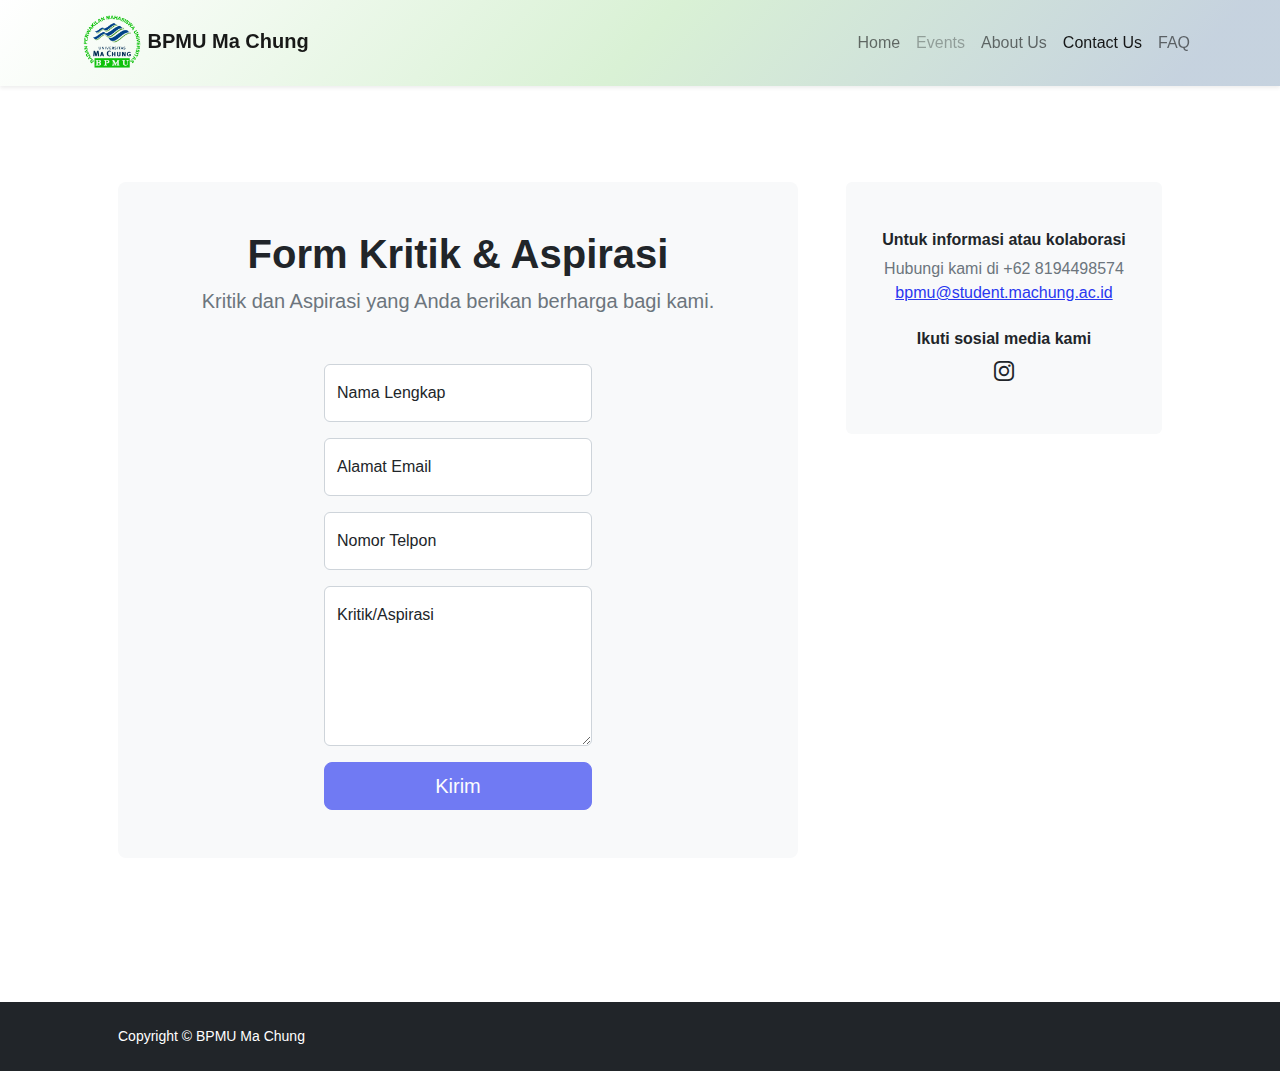
<file: contactus.html>
<!DOCTYPE html>
<html lang="en">
    <head>
        <meta charset="utf-8" />
        <meta name="viewport" content="width=device-width, initial-scale=1, shrink-to-fit=no" />
        <meta name="description" content />
        <meta name="author" content />
        <title>Badan Perwakilan Mahasiswa Universitas Ma Chung</title>
        <!-- Favicon-->
        <link rel="icon" type="image/x-icon" href="assets/img/logo.png" />
        <!-- Bootstrap icons-->
        <link href="https://cdn.jsdelivr.net/npm/bootstrap-icons@1.5.0/font/bootstrap-icons.css" rel="stylesheet" />
        <!-- Core theme CSS (includes Bootstrap)-->
        <link href="css/styles.css" rel="stylesheet" />

    <style>
    .navbarbpmu {
        background: rgb(255,255,255);
        background: linear-gradient(132deg, rgba(255,255,255,1) 0%, rgba(79,190,60,0.217546393557423) 50%, rgba(4,59,114,0.2259497549019608) 92%);
      }

    </style> 
    </head>
    <body class="d-flex flex-column">
     <main class="flex-shrink-0">
           <!-- Nav Bar Start -->
    <nav class="navbar sticky-top shadow-sm navbar-expand-lg bg-body-tertiary navbarbpmu bg-white">
        <div class="container">
          <a class="navbar-brand fw-bold" href="index.html">
            <img src="assets/img/logo.png" alt="Logo" width="60" height="60" class="d-inline-block align-text-center"> BPMU Ma Chung
          </a>
          <button class="navbar-toggler" type="button" data-bs-toggle="collapse" data-bs-target="#navbarSupportedContent" aria-controls="navbarSupportedContent" aria-expanded="false" aria-label="Toggle navigation">
            <span class="navbar-toggler-icon"></span>
          </button>
          <div class="collapse navbar-collapse justify-content-end" id="navbarSupportedContent">
            <ul class="navbar-nav">
              <li class="nav-item">
                <a class="nav-link" href="index.html">Home</a>
              </li>
              <li class="nav-item">
                <a class="nav-link disabled" href="eventsbpmu.html">Events</a>
              </li>
              <li class="nav-item">
                <a class="nav-link" aria-expanded="false" href="aboutbpmu.html">About Us</a>
              </li>
              <li class="nav-item">
                <a class="nav-link active " aria-current="page" href="contactus.html">Contact Us</a>
              </li>
              <li class="nav-item">
                <a class="nav-link " aria-expanded="false" href="faq.html">FAQ</a>
              </li> 
            </ul>
          </div>
        </div>
      </nav>
            <!-- Page content-->
            <section class="py-5">
                <div class="container px-5 my-5">
                    <div class="row gx-5">
                        <div class="col-xl-8">
                    <!-- Contact form-->
                        <div class="bg-light rounded-3 py-5 px-4 px-md-5 mb-5">
                        <div class="text-center mb-5">
                            <h1 class="fw-bolder">Form Kritik & Aspirasi</h1>
                            <p class="lead fw-normal text-muted mb-0">Kritik dan Aspirasi yang Anda berikan berharga bagi kami.</p>
                        </div>
                        <div class="row gx-5 justify-content-center">
                            <div class="col-lg-8 col-xl-6">
                                <!-- * * * * * * * * * * * * * * *-->
                                <!-- * * SB Forms Contact Form * *-->
                                <!-- * * * * * * * * * * * * * * *-->
                                <!-- This form is pre-integrated with SB Forms.-->
                                <!-- To make this form functional, sign up at-->
                                <!-- https://startbootstrap.com/solution/contact-forms-->
                                <!-- to get an API token!-->
                                <form id="contactForm" data-sb-form-api-token="API_TOKEN">
                                    <!-- Name input-->
                                    <div class="form-floating mb-3">
                                        <input class="form-control" id="name" type="text" placeholder="Silakan isi nama Anda..." data-sb-validations="required" />
                                        <label for="name">Nama Lengkap</label>
                                        <div class="invalid-feedback" data-sb-feedback="name:required">A name is required.</div>
                                    </div>
                                    <!-- Email address input-->
                                    <div class="form-floating mb-3">
                                        <input class="form-control" id="email" type="email" placeholder="nama@example.com" data-sb-validations="required,email" />
                                        <label for="email">Alamat Email</label>
                                        <div class="invalid-feedback" data-sb-feedback="email:required">An email is required.</div>
                                        <div class="invalid-feedback" data-sb-feedback="email:email">Email is not valid.</div>
                                    </div>
                                    <!-- Phone number input-->
                                    <div class="form-floating mb-3">
                                        <input class="form-control" id="phone" type="tel" placeholder="08***********" data-sb-validations="required" />
                                        <label for="phone">Nomor Telpon</label>
                                        <div class="invalid-feedback" data-sb-feedback="phone:required">A phone number is required.</div>
                                    </div>
                                    <!-- Message input-->
                                    <div class="form-floating mb-3">
                                        <textarea class="form-control" id="message" type="text" placeholder="Enter your message here..." style="height: 10rem" data-sb-validations="required"></textarea>
                                        <label for="message">Kritik/Aspirasi</label>
                                        <div class="invalid-feedback" data-sb-feedback="message:required">A message is required.</div>
                                    </div>
                                    <!-- Submit success message-->
                                    <!---->
                                    <!-- This is what your users will see when the form-->
                                    <!-- has successfully submitted-->
                                    <div class="d-none" id="submitSuccessMessage">
                                        <div class="text-center mb-3">
                                            <div class="fw-bolder">Formulir berhasil dikirim!</div>
                                           Terima kasih untuk aspirasi ataupun kritik anda.
                                            <br />
                                        </div>
                                    </div>
                                    <!-- Submit error message-->
                                    <!---->
                                    <!-- This is what your users will see when there is-->
                                    <!-- an error submitting the form-->
                                    <div class="d-none" id="submitErrorMessage"><div class="text-center text-danger mb-3">Error sending message!</div></div>
                                    <!-- Submit Button-->
                                    <div class="d-grid"><button class="btn btn-primary btn-lg disabled" id="submitButton" type="submit">Kirim</button></div>
                                </form>
                            </div>
                        </div>
                    </div>
                </div>
                <div class="col-xl-4">
                    <div class="card border-0 bg-light">
                        <div class="card-body p-4 py-lg-5">
                            <div class="d-flex align-items-center justify-content-center">
                                <div class="text-center">
                                    <div class="h6 fw-bolder">Untuk informasi atau kolaborasi</div>
                                    <p class="text-muted mb-4">
                                        Hubungi kami di +62 8194498574
                                        <br />
                                        <a href="mailto:bpmu@student.machung.ac.id" target="_blank">bpmu@student.machung.ac.id</a>
                                    </p>
                                    <div class="h6 fw-bolder">Ikuti sosial media kami</div>
                                    <a class="fs-5 px-2 link-dark" href="https://www.instagram.com/bpmumachung/" target="_blank"><i class="bi-instagram"></i></a>
                                </div>
                            </div>
                        </div>
                    </div>
                </div>
                </div> 
                </div>
            </section>
        </main>

        
        <!-- Footer-->
        <footer class="bg-dark py-4 mt-auto">
            <div class="container px-5">
                <div class="row align-items-center justify-content-between flex-column flex-sm-row">
                    <div class="col-auto"><div class="small m-0 text-white">Copyright &copy; BPMU Ma Chung</div></div>
                </div>
            </div>
        </footer>
        <!-- Bootstrap core JS-->
        <script src="https://cdn.jsdelivr.net/npm/bootstrap@5.2.3/dist/js/bootstrap.bundle.min.js"></script>
        <!-- Core theme JS-->
        <script src="js/scripts.js"></script>
        <!-- * * * * * * * * * * * * * * * * * * * * * * * * * * * * * * * * * * * * * * * *-->
        <!-- * *                               SB Forms JS                               * *-->
        <!-- * * Activate your form at https://startbootstrap.com/solution/contact-forms * *-->
        <!-- * * * * * * * * * * * * * * * * * * * * * * * * * * * * * * * * * * * * * * * *-->
        <script src="https://cdn.startbootstrap.com/sb-forms-latest.js"></script>
    </body>
</html>
</file>
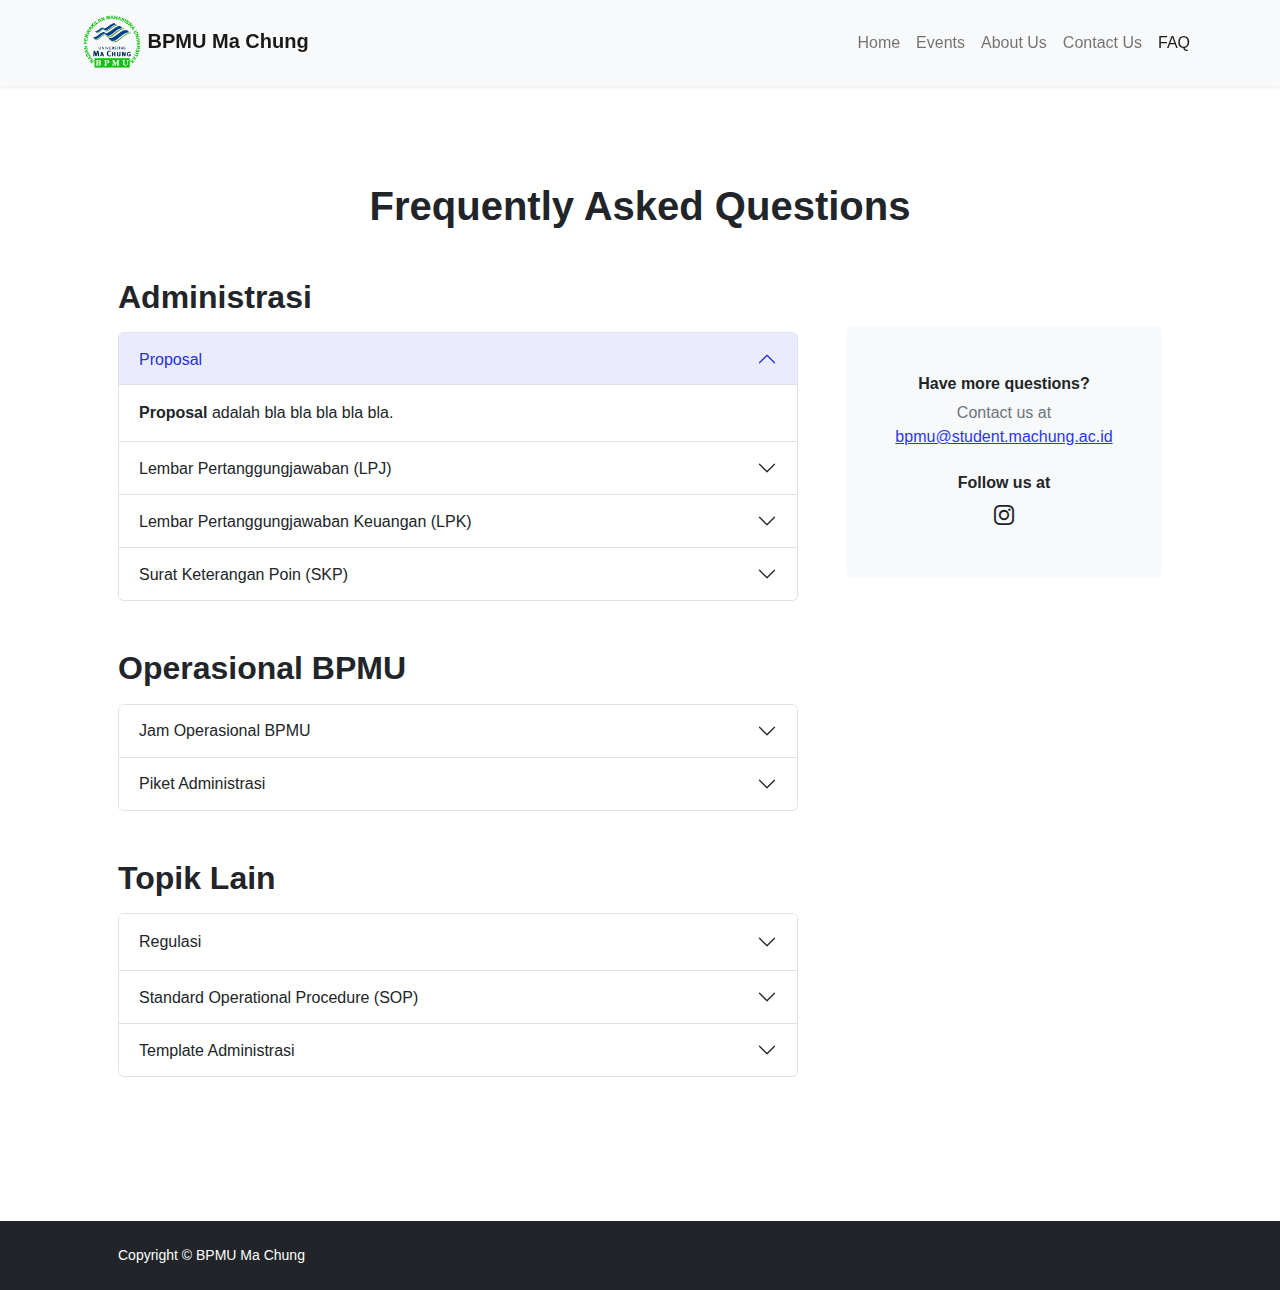
<file: faq.html>
<!DOCTYPE html>
<html lang="en">
    <head>
        <meta charset="utf-8" />
        <meta name="viewport" content="width=device-width, initial-scale=1, shrink-to-fit=no" />
        <meta name="description" content="" />
        <meta name="author" content="" />
        <title>Badan Perwakilan Mahasiswa Universitas Ma Chung</title>
        <!-- Favicon-->
        <link rel="icon" type="image/x-icon" href="assets/img/logo.png" />
        <!-- Bootstrap icons-->
        <link href="https://cdn.jsdelivr.net/npm/bootstrap-icons@1.5.0/font/bootstrap-icons.css" rel="stylesheet" />
        <!-- Core theme CSS (includes Bootstrap)-->
        <link href="css/styles.css" rel="stylesheet" />
    </head>
    
    <body class="d-flex flex-column h-100">
             <!-- Nav Bar Start -->
     <!-- Nav Bar Start -->
        <nav class="navbar sticky-top shadow-sm navbar-expand-lg bg-body-tertiary bg-light">
          <div class="container">
            <a class="navbar-brand fw-bold" href="index.html">
              <img src="assets/img/logo.png" alt="Logo" width="60" height="60" class="d-inline-block align-text-center"> BPMU Ma Chung
            </a>
            <button class="navbar-toggler" type="button" data-bs-toggle="collapse" data-bs-target="#navbarSupportedContent" aria-controls="navbarSupportedContent" aria-expanded="false" aria-label="Toggle navigation">
              <span class="navbar-toggler-icon"></span>
            </button>
            <div class="collapse navbar-collapse justify-content-end" id="navbarSupportedContent">
              <ul class="navbar-nav">
                <li class="nav-item">
                  <a class="nav-link" aria-expanded="false" href="index.html">Home</a>
                </li>
                <li class="nav-item">
                  <a class="nav-link" href="eventsbpmu.html">Events</a>
                </li>
                <li class="nav-item">
                  <a class="nav-link " aria-expanded="false" href="aboutbpmu.html">About Us</a>
                </li>
                <li class="nav-item">
                  <a class="nav-link " aria-expanded="false" href="https://www.instagram.com/bpmumachung/">Contact Us</a>
                </li>
                <li class="nav-item">
                  <a class="nav-link active" aria-current="page" href="faq.html">FAQ</a>
                </li> 
              </ul>
            </div>
          </div>
        </nav>
      
            <!-- Page Content-->
            <section class="py-5">
                <div class="container px-5 my-5">
                    <div class="text-center mb-5">
                        <h1 class="fw-bolder">Frequently Asked Questions</h1>
                    </div>
                    <div class="row gx-5">
                        <div class="col-xl-8">
                            <!-- FAQ Accordion 1-->
                            <h2 class="fw-bolder mb-3">Administrasi</h2>
                            <div class="accordion mb-5" id="accordionExample">
                                <div class="accordion-item">
                                    <h3 class="accordion-header" id="headingOne"><button class="accordion-button" type="button" data-bs-toggle="collapse" data-bs-target="#collapseOne" aria-expanded="true" aria-controls="collapseOne">Proposal</button></h3>
                                    <div class="accordion-collapse collapse show" id="collapseOne" aria-labelledby="headingOne" data-bs-parent="#accordionExample">
                                        <div class="accordion-body">
                                            <strong>Proposal</strong>
                                            adalah bla bla bla bla bla.
                                        </div>
                                    </div>
                                </div>
                                <div class="accordion-item">
                                    <h3 class="accordion-header" id="headingTwo"><button class="accordion-button collapsed" type="button" data-bs-toggle="collapse" data-bs-target="#collapseTwo" aria-expanded="false" aria-controls="collapseTwo">Lembar Pertanggungjawaban (LPJ)</button></h3>
                                    <div class="accordion-collapse collapse" id="collapseTwo" aria-labelledby="headingTwo" data-bs-parent="#accordionExample">
                                        <div class="accordion-body">
                                            <strong>Lembar Pertanggungjawaban (LPJ)</strong>
                                            adalah bla bla bla bla bla.
                                        </div>
                                    </div>
                                </div>
                                <div class="accordion-item">
                                    <h3 class="accordion-header" id="headingThree"><button class="accordion-button collapsed" type="button" data-bs-toggle="collapse" data-bs-target="#collapseThree" aria-expanded="false" aria-controls="collapseThree">Lembar Pertanggungjawaban Keuangan (LPK)</button></h3>
                                    <div class="accordion-collapse collapse" id="collapseThree" aria-labelledby="headingThree" data-bs-parent="#accordionExample">
                                        <div class="accordion-body">
                                            <strong>This is the third item's accordion body.</strong>
                                            It is hidden by default, until the collapse plugin adds the appropriate classes that we use to style each element. These classes control the overall appearance, as well as the showing and hiding via CSS transitions. You can modify any of this with custom CSS or overriding our default variables. It's also worth noting that just about any HTML can go within the
                                            <code>.accordion-body</code>
                                            , though the transition does limit overflow.
                                        </div>
                                    </div>
                                </div>
                                <div class="accordion-item">
                                    <h3 class="accordion-header" id="headingFour"><button class="accordion-button collapsed" type="button" data-bs-toggle="collapse" data-bs-target="#collapseFour" aria-expanded="false" aria-controls="collapseFour">Surat Keterangan Poin (SKP)</button></h3>
                                    <div class="accordion-collapse collapse" id="collapseFour" aria-labelledby="headingFour" data-bs-parent="#accordionExample">
                                        <div class="accordion-body">
                                            <strong>This is the third item's accordion body.</strong>
                                            It is hidden by default, until the collapse plugin adds the appropriate classes that we use to style each element. These classes control the overall appearance, as well as the showing and hiding via CSS transitions. You can modify any of this with custom CSS or overriding our default variables. It's also worth noting that just about any HTML can go within the
                                            <code>.accordion-body</code>
                                            , though the transition does limit overflow.
                                        </div>
                                    </div>
                                </div>
                            </div>
                            <!-- FAQ Accordion 2-->
                            <h2 class="fw-bolder mb-3">Operasional BPMU</h2>
                            <div class="accordion mb-5" id="accordionExample2">
                                <div class="accordion-item">
                                    <h3 class="accordion-header" id="headingOne"><button class="accordion-button collapsed" type="button" data-bs-toggle="collapse" data-bs-target="#collapseOne2" aria-expanded="false" aria-controls="collapseOne2">Jam Operasional BPMU</button></h3>
                                    <div class="accordion-collapse collapse" id="collapseOne2" aria-labelledby="headingThree" data-bs-parent="#accordionExample2">
                                        <div class="accordion-body">
                                            <strong>This is the first item's accordion body.</strong>
                                            It is hidden by default, until the collapse plugin adds the appropriate classes that we use to style each element. These classes control the overall appearance, as well as the showing and hiding via CSS transitions. You can modify any of this with custom CSS or overriding our default variables. It's also worth noting that just about any HTML can go within the
                                            <code>.accordion-body</code>
                                            , though the transition does limit overflow.
                                        </div>
                                    </div>
                                </div>
                                <div class="accordion-item">
                                    <h3 class="accordion-header" id="headingTwo"><button class="accordion-button collapsed" type="button" data-bs-toggle="collapse" data-bs-target="#collapseTwo2" aria-expanded="false" aria-controls="collapseTwo2">Piket Administrasi</button></h3>
                                    <div class="accordion-collapse collapse" id="collapseTwo2" aria-labelledby="headingTwo" data-bs-parent="#accordionExample2">
                                        <div class="accordion-body">
                                            <strong>This is the second item's accordion body.</strong>
                                            It is hidden by default, until the collapse plugin adds the appropriate classes that we use to style each element. These classes control the overall appearance, as well as the showing and hiding via CSS transitions. You can modify any of this with custom CSS or overriding our default variables. It's also worth noting that just about any HTML can go within the
                                            <code>.accordion-body</code>
                                            , though the transition does limit overflow.
                                        </div>
                                    </div>
                                </div>  
                            </div>
                             <!-- FAQ Accordion 3-->
                             <h2 class="fw-bolder mb-3">Topik Lain</h2>
                             <div class="accordion mb-5" id="accordionExample3">
                                <div class="accordion-item">
                                    <h3 class="accordion-header" id="headingOne"></h3><button class="accordion-button collapsed" type="button" data-bs-toggle="collapse" data-bs-target="#collapseOne3" aria-expanded="false" aria-controls="collapseOne3">Regulasi</button></h3>
                                    <div class="accordion-collapse collapse" id="collapseOne3" aria-labelledby="headingOne" data-bs-parent="#accordionExample3">
                                        <div class="accordion-body">
                                            <strong>This is the second item's accordion body.</strong>
                                            It is hidden by default, until the collapse plugin adds the appropriate classes that we use to style each element. These classes control the overall appearance, as well as the showing and hiding via CSS transitions. You can modify any of this with custom CSS or overriding our default variables. It's also worth noting that just about any HTML can go within the
                                            <code>.accordion-body</code>
                                            , though the transition does limit overflow.
                                        </div>
                                    </div>
                                </div>
                                 <div class="accordion-item">
                                     <h3 class="accordion-header" id="headingTwo"><button class="accordion-button collapsed" type="button" data-bs-toggle="collapse" data-bs-target="#collapseTwo3" aria-expanded="false" aria-controls="collapseTwo3">Standard Operational Procedure (SOP)</button></h3>
                                     <div class="accordion-collapse collapse" id="collapseTwo3" aria-labelledby="headingTwo" data-bs-parent="#accordionExample3">
                                         <div class="accordion-body">
                                             <strong>This is the second item's accordion body.</strong>
                                             It is hidden by default, until the collapse plugin adds the appropriate classes that we use to style each element. These classes control the overall appearance, as well as the showing and hiding via CSS transitions. You can modify any of this with custom CSS or overriding our default variables. It's also worth noting that just about any HTML can go within the
                                             <code>.accordion-body</code>
                                             , though the transition does limit overflow.
                                         </div>
                                     </div>
                                 </div>
                                 <div class="accordion-item">
                                     <h3 class="accordion-header" id="headingThree"><button class="accordion-button collapsed" type="button" data-bs-toggle="collapse" data-bs-target="#collapseThree3" aria-expanded="false" aria-controls="collapseThree3">Template Administrasi</button></h3>
                                     <div class="accordion-collapse collapse" id="collapseThree3" aria-labelledby="headingThree" data-bs-parent="#accordionExample3">
                                         <div class="accordion-body">
                                             <strong>This is the third item's accordion body.</strong>
                                             It is hidden by default, until the collapse plugin adds the appropriate classes that we use to style each element. These classes control the overall appearance, as well as the showing and hiding via CSS transitions. You can modify any of this with custom CSS or overriding our default variables. It's also worth noting that just about any HTML can go within the
                                             <code>.accordion-body</code>
                                             , though the transition does limit overflow.
                                         </div>
                                     </div>
                                 </div>
                             </div>
                        </div>
                        <div class="col-xl-4">
                            <div class="card border-0 bg-light mt-xl-5">
                                <div class="card-body p-4 py-lg-5">
                                    <div class="d-flex align-items-center justify-content-center">
                                        <div class="text-center">
                                            <div class="h6 fw-bolder">Have more questions?</div>
                                            <p class="text-muted mb-4">
                                                Contact us at
                                                <br />
                                                <a href="#!">bpmu@student.machung.ac.id</a>
                                            </p>
                                            <div class="h6 fw-bolder">Follow us at</div>
                                            <a class="fs-5 px-2 link-dark" href="https://www.instagram.com/bpmumachung/" target="_blank"><i class="bi-instagram"></i></a>
                                        </div>
                                    </div>
                                </div>
                            </div>
                        </div>
                    </div>
                </div>
            </section>
        </main>
            <!-- Footer-->
        <footer class="bg-dark py-4 mt-auto">
            <div class="container px-5">
                <div class="row align-items-center justify-content-between flex-column flex-sm-row">
                    <div class="col-auto"><div class="small m-0 text-white">Copyright &copy; BPMU Ma Chung</div></div>
                </div>
            </div>
        </footer>
        <!-- Bootstrap core JS-->
        <script src="https://cdn.jsdelivr.net/npm/bootstrap@5.2.3/dist/js/bootstrap.bundle.min.js"></script>
        <!-- Core theme JS-->
        <script src="js/scripts.js"></script>
    </body>
</html>
</file>
